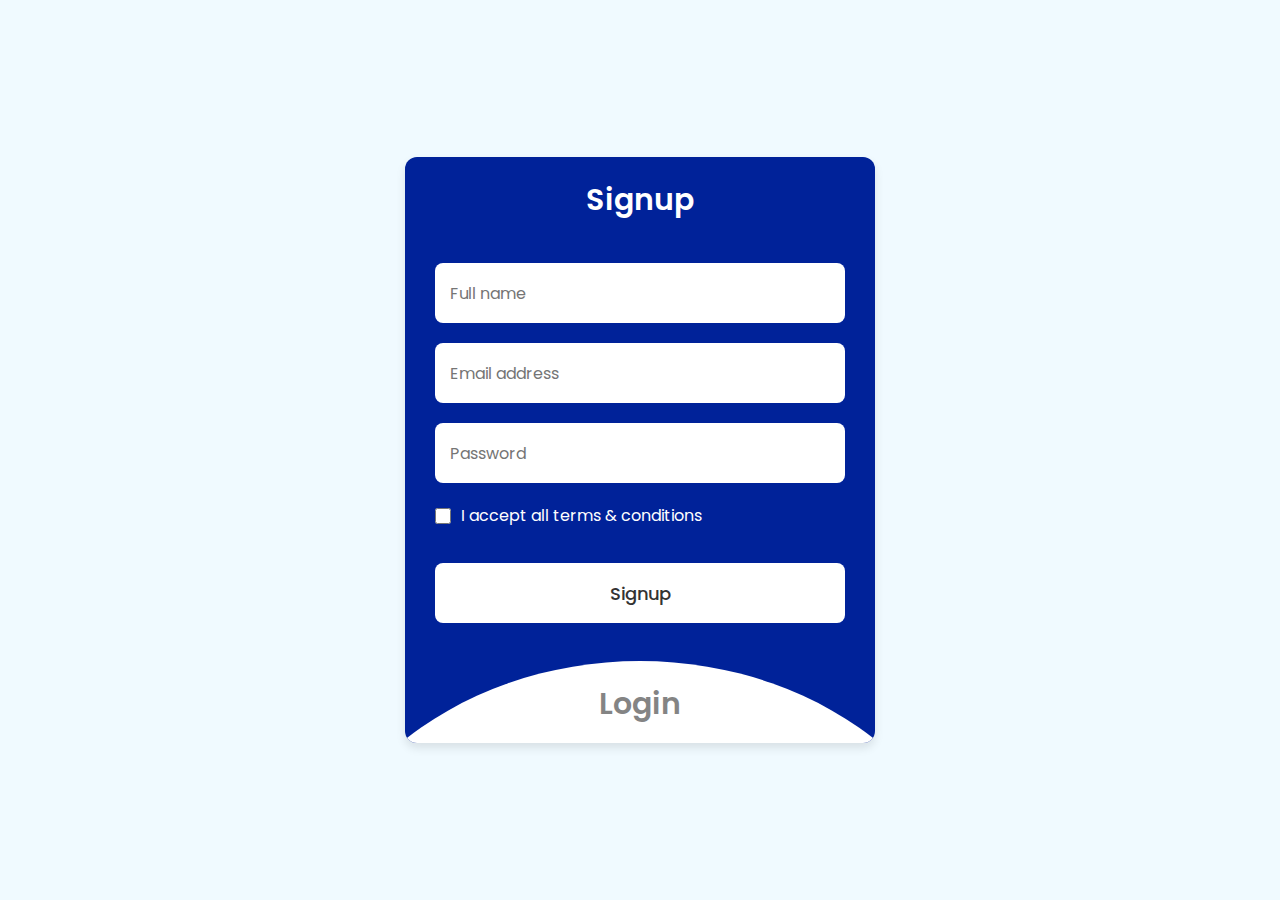
<file: landingpage/login1/index.html>
<!DOCTYPE html>
<!-- Coding By CodingNepal - codingnepalweb.com -->
<html lang="en">
  <head>
    <meta charset="UTF-8" />
    <meta http-equiv="X-UA-Compatible" content="IE=edge" />
    <meta name="viewport" content="width=device-width, initial-scale=1.0" />
   <title>Login & Signup Form</title>
    <link rel="stylesheet" href="style.css" />
  </head>
  <body>
    <section class="wrapper">
      <div class="form signup">
        <header>Signup</header>
        <form action="#">
          <input type="text" placeholder="Full name" required />
          <input type="text" placeholder="Email address" required />
          <input type="password" placeholder="Password" required />
          <div class="checkbox">
            <input type="checkbox" id="signupCheck" />
            <label for="signupCheck">I accept all terms & conditions</label>
          </div>
          <input type="submit" value="Signup" />
        </form>
      </div>

      <div class="form login">
        <header>Login</header>
        <form action="#">
          <input type="text" placeholder="Email address" required />
          <input type="password" placeholder="Password" required />
          <a href="#">Forgot password?</a>
          <input type="submit" value="Login" />
        </form>
      </div>

      <script>
        const wrapper = document.querySelector(".wrapper"),
          signupHeader = document.querySelector(".signup header"),
          loginHeader = document.querySelector(".login header");

        loginHeader.addEventListener("click", () => {
          wrapper.classList.add("active");
        });
        signupHeader.addEventListener("click", () => {
          wrapper.classList.remove("active");
        });
      </script>
    </section>
  </body>
</html>
</file>
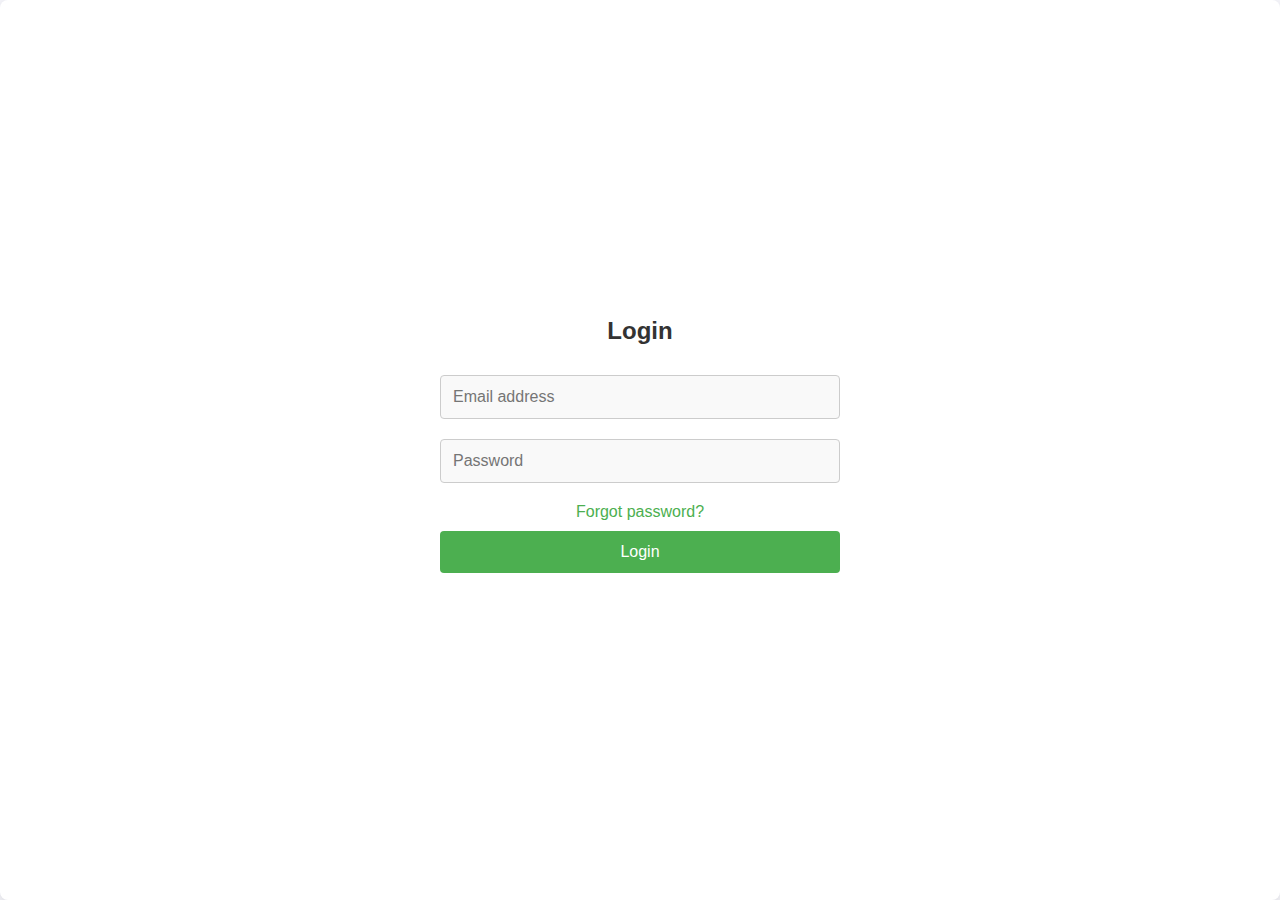
<file: landingpage/login/login.html>
<!DOCTYPE html> 
<html lang="en">
  <head>
    <meta charset="UTF-8" />
    <meta http-equiv="X-UA-Compatible" content="IE=edge" />
    <meta name="viewport" content="width=device-width, initial-scale=1.0" />
   <title>Login & Signup Form</title>
    <link rel="stylesheet" href="style.css" />
  </head>
  <body>
    <section class="wrapper">
        <div class="form login ">
            <header>Login</header>
            <form action="#">
              <input type="text" placeholder="Email address" required />
              <input type="password" placeholder="Password" required />
              <a href="#">Forgot password?</a>
              <input type="submit" value="Login" />
            </form>
          </div>
    

      <div class="form signup">
        <header>Signup</header>
        <form action="#">
          <input type="text" placeholder="Full name" required />
          <input type="text" placeholder="Email address" required />
          <input type="password" placeholder="Password" required />
          <div class="checkbox">
            <input type="checkbox" id="signupCheck" />
            <label for="Check">I accept all terms & conditions</label>
          </div>
          <input type="submit" value="Signup" />
        </form>
      </div>

      <script>
        const wrapper = document.querySelector(".wrapper"),
          loginHeader = document.querySelector(".login header"),
          signupHeader = document.querySelector(".signup header");
          

        loginHeader.addEventListener("click", () => {
          wrapper.classList.add("active");
        });
        signupHeader.addEventListener("click", () => {
          wrapper.classList.remove("active");
        });
      </script>
    </section>
  </body>
</html>
</file>
<file: landingpage/login1/style.css>
/* Import Google font - Poppins */
@import url("https://fonts.googleapis.com/css2?family=Poppins:wght@200;300;400;500;600;700&display=swap");
* {
  margin: 0;
  padding: 0;
  box-sizing: border-box;
  font-family: "Poppins",
    sans-serif;
}
body {
  min-height: 100vh;
  display: flex;
  align-items: center;
  justify-content: center;
  background: #f0faff;
}
.wrapper {
  position: relative;
  max-width: 470px;
  width: 100%;
  border-radius: 12px;
  padding: 20px
    30px
    120px;
  background: #002299;
  box-shadow: 0
    5px
    10px
    rgba(
      0,
      0,
      0,
      0.1
    );
  overflow: hidden;
}
.form.login {
  position: absolute;
  left: 50%;
  bottom: -86%;
  transform: translateX(
    -50%
  );
  width: calc(
    100% +
      220px
  );
  padding: 20px
    140px;
  border-radius: 50%;
  height: 100%;
  background: #fff;
  transition: all
    0.6s
    ease;
}
.wrapper.active
  .form.login {
  bottom: -15%;
  border-radius: 35%;
  box-shadow: 0 -5px
    10px rgba(0, 0, 0, 0.1);
}
.form
  header {
  font-size: 30px;
  text-align: center;
  color: #fff;
  font-weight: 600;
  cursor: pointer;
}
.form.login
  header {
  color: #333;
  opacity: 0.6;
}
.wrapper.active
  .form.login
  header {
  opacity: 1;
}
.wrapper.active
  .signup
  header {
  opacity: 0.6;
}
.wrapper
  form {
  display: flex;
  flex-direction: column;
  gap: 20px;
  margin-top: 40px;
}
form
  input {
  height: 60px;
  outline: none;
  border: none;
  padding: 0
    15px;
  font-size: 16px;
  font-weight: 400;
  color: #333;
  border-radius: 8px;
  background: #fff;
}
.form.login
  input {
  border: 1px
    solid
    #aaa;
}
.form.login
  input:focus {
  box-shadow: 0
    1px 0
    #ddd;
}
form
  .checkbox {
  display: flex;
  align-items: center;
  gap: 10px;
}
.checkbox
  input[type="checkbox"] {
  height: 16px;
  width: 16px;
  accent-color: #fff;
  cursor: pointer;
}
form
  .checkbox
  label {
  cursor: pointer;
  color: #fff;
}
form a {
  color: #333;
  text-decoration: none;
}
form
  a:hover {
  text-decoration: underline;
}
form
  input[type="submit"] {
  margin-top: 15px;
  padding: none;
  font-size: 18px;
  font-weight: 500;
  cursor: pointer;
}
.form.login
  input[type="submit"] {
  background:  #002299;
  color: #fff;
  border: none;
}
</file>
<file: landingpage/login/style.css>
* {
  margin: 0;
  padding: 0;
  box-sizing: border-box;
  font-family: Arial, sans-serif;
}

body {
  background-color: #f4f4f9;
  display: flex;
  justify-content: center;
  align-items: center;
  height: 100vh;
}

.wrapper {
  display: flex;
  justify-content: center;
  align-items: center;
  width: 100%;
  height: 100%;
  flex-direction: column;
  background-color: #fff;
  padding: 20px;
  box-shadow: 0 4px 12px rgba(0, 0, 0, 0.1);
  border-radius: 8px;
}

.form {
  display: none;
  width: 100%;
  max-width: 400px;
}

.form.active {
  display: block;
}

header {
  font-size: 24px;
  font-weight: bold;
  text-align: center;
  margin-bottom: 20px;
  color: #333;
}

input[type="text"],
input[type="password"],
input[type="submit"] {
  width: 100%;
  padding: 12px;
  margin: 10px 0;
  border: 1px solid #ccc;
  border-radius: 4px;
  font-size: 16px;
  background-color: #f9f9f9;
}

input[type="text"]:focus,
input[type="password"]:focus {
  border-color: #4caf50;
  outline: none;
}

input[type="submit"] {
  background-color: #4caf50;
  color: white;
  cursor: pointer;
  font-size: 16px;
  border: none;
}

input[type="submit"]:hover {
  background-color: #45a049;
}

a {
  display: block;
  text-align: center;
  margin-top: 10px;
  text-decoration: none;
  color: #4caf50;
}

a:hover {
  text-decoration: underline;
}

.checkbox {
  display: flex;
  align-items: center;
  margin: 10px 0;
}

.checkbox input {
  margin-right: 8px;
}

.checkbox label {
  font-size: 14px;
}

.form.login {
  display: block;
}

.form.signup {
  display: none;
}

.form.login.active {
  display: block;
}

.wrapper.active .login {
  display: none;
}

.wrapper.active .signup {
  display: block;
}

/* Admin Dashboard Styles */
.admin-dashboard {
  text-align: center;
  background-color: #fff;
  padding: 40px;
  box-shadow: 0 4px 12px rgba(0, 0, 0, 0.1);
  border-radius: 8px;
}

.admin-dashboard h1 {
  font-size: 32px;
  font-weight: bold;
  color: #333;
}

.admin-dashboard p {
  font-size: 18px;
  margin-bottom: 20px;
}

.admin-dashboard a {
  font-size: 16px;
  color: #4caf50;
  text-decoration: none;
}

.admin-dashboard a:hover {
  text-decoration: underline;
}
</file>
